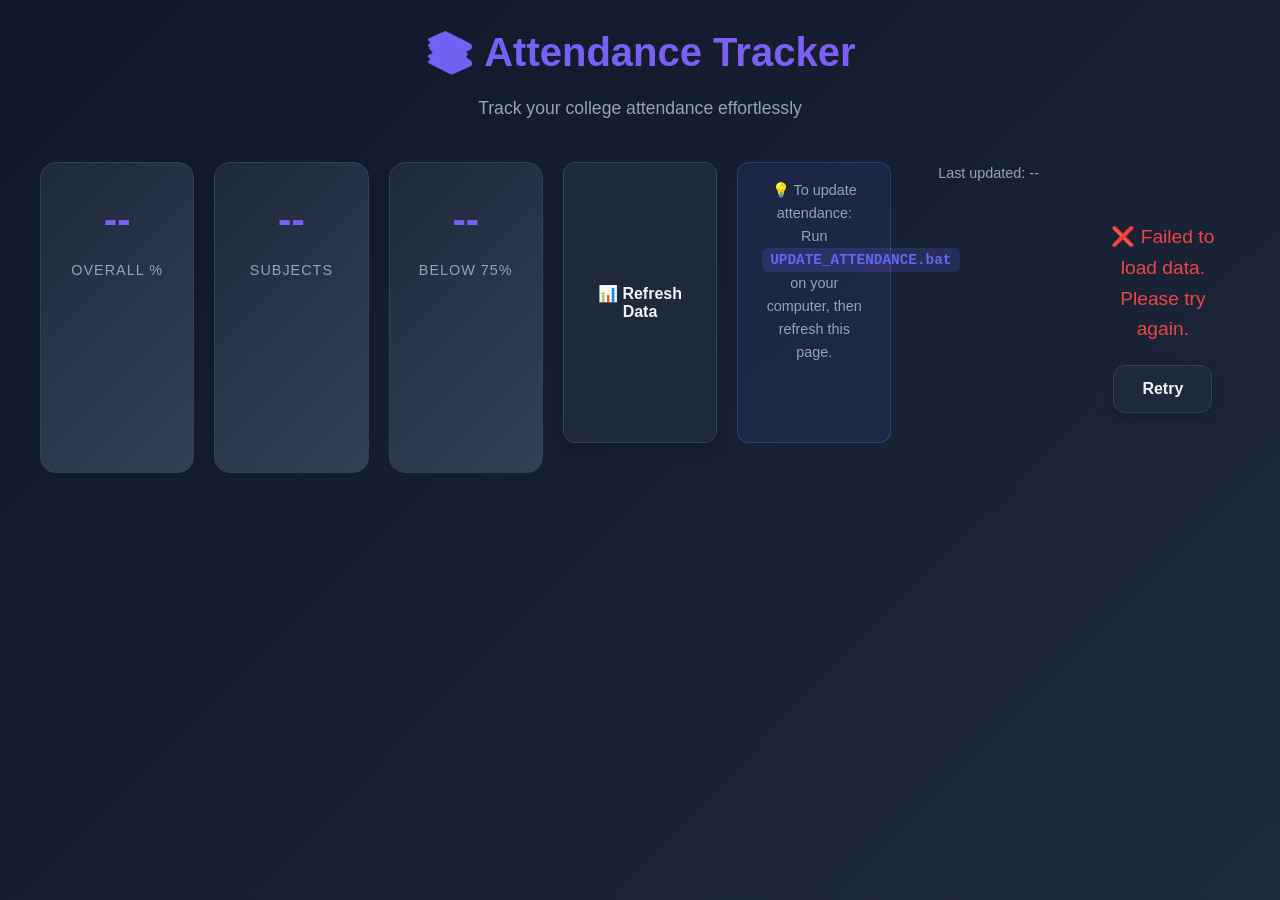
<file: public/index.html>
<!DOCTYPE html>
<html lang="en">

<head>
    <meta charset="UTF-8">
    <meta name="viewport" content="width=device-width, initial-scale=1.0">
    <title>Attendance Tracker</title>
    <link rel="stylesheet" href="css/style.css">
</head>

<body>
    <div class="container">
        <header>
            <h1>📚 Attendance Tracker</h1>
            <p class="subtitle">Track your college attendance effortlessly</p>
        </header>

        <div class="stats-overview" id="statsOverview">
            <div class="stat-card">
                <div class="stat-value" id="overallPercentage">--</div>
                <div class="stat-label">Overall %</div>
            </div>
            <div class="stat-card">
                <div class="stat-value" id="totalSubjects">--</div>
                <div class="stat-label">Subjects</div>
            </div>
            <div class="stat-card">
                <div class="stat-value" id="belowTarget">--</div>
                <div class="stat-label">Below 75%</div>
            </div>
            </header>

            <div class="actions">
                <button class="btn btn-secondary" onclick="loadAttendance()">
                    📊 Refresh Data
                </button>
            </div>

            <div class="update-note">
                💡 To update attendance: Run <code>UPDATE_ATTENDANCE.bat</code> on your computer, then refresh this
                page.
            </div>

            <div class="last-updated" id="lastUpdated">
                Last updated: --
            </div>

            <div id="loadingState" class="loading-state">
                <div class="spinner-large"></div>
                <p>Loading attendance data...</p>
            </div>

            <div id="errorState" class="error-state" style="display: none;">
                <p>❌ Failed to load data. Please try again.</p>
                <button class="btn btn-secondary" onclick="loadAttendance()">Retry</button>
            </div>

            <div id="subjectsContainer" class="subjects-grid">
                <!-- Subject cards will be dynamically inserted here -->
            </div>
        </div>

        <script src="js/config.js"></script>
        <script src="js/app.js"></script>
</body>

</html>
</file>
<file: public/css/style.css>
/* Modern, Mobile-First CSS for Attendance Tracker */

:root {
    --primary-color: #6366f1;
    --primary-dark: #4f46e5;
    --secondary-color: #8b5cf6;
    --success-color: #10b981;
    --warning-color: #f59e0b;
    --danger-color: #ef4444;
    --bg-dark: #0f172a;
    --bg-card: #1e293b;
    --bg-card-hover: #334155;
    --text-primary: #f1f5f9;
    --text-secondary: #94a3b8;
    --border-color: #334155;
    --shadow: 0 10px 30px rgba(0, 0, 0, 0.3);
}

* {
    margin: 0;
    padding: 0;
    box-sizing: border-box;
}

body {
    font-family: 'Inter', -apple-system, BlinkMacSystemFont, 'Segoe UI', Roboto, sans-serif;
    background: linear-gradient(135deg, #0f172a 0%, #1e293b 100%);
    color: var(--text-primary);
    min-height: 100vh;
    padding: 20px;
    line-height: 1.6;
}

.container {
    max-width: 1200px;
    margin: 0 auto;
}

/* Header */
header {
    text-align: center;
    margin-bottom: 40px;
    animation: fadeInDown 0.6s ease;
}

header h1 {
    font-size: 2.5rem;
    font-weight: 800;
    background: linear-gradient(135deg, var(--primary-color), var(--secondary-color));
    -webkit-background-clip: text;
    -webkit-text-fill-color: transparent;
    background-clip: text;
    margin-bottom: 10px;
}

.subtitle {
    color: var(--text-secondary);
    font-size: 1.1rem;
}

/* Stats Overview */
.stats-overview {
    display: grid;
    grid-template-columns: repeat(auto-fit, minmax(150px, 1fr));
    gap: 20px;
    margin-bottom: 30px;
    animation: fadeIn 0.8s ease;
}

.stat-card {
    background: linear-gradient(135deg, var(--bg-card) 0%, var(--bg-card-hover) 100%);
    border: 1px solid var(--border-color);
    border-radius: 16px;
    padding: 24px;
    text-align: center;
    transition: transform 0.3s ease, box-shadow 0.3s ease;
}

.stat-card:hover {
    transform: translateY(-5px);
    box-shadow: var(--shadow);
}

.stat-value {
    font-size: 2.5rem;
    font-weight: 800;
    background: linear-gradient(135deg, var(--primary-color), var(--secondary-color));
    -webkit-background-clip: text;
    -webkit-text-fill-color: transparent;
    background-clip: text;
    margin-bottom: 8px;
}

.stat-label {
    color: var(--text-secondary);
    font-size: 0.9rem;
    text-transform: uppercase;
    letter-spacing: 1px;
}

/* Actions */
.actions {
    display: flex;
    gap: 15px;
    justify-content: center;
    margin-bottom: 30px;
    flex-wrap: wrap;
    animation: fadeIn 1s ease;
}

.btn {
    padding: 14px 28px;
    border: none;
    border-radius: 12px;
    font-size: 1rem;
    font-weight: 600;
    cursor: pointer;
    transition: all 0.3s ease;
    display: inline-flex;
    align-items: center;
    gap: 8px;
    box-shadow: 0 4px 12px rgba(0, 0, 0, 0.2);
}

.btn-primary {
    background: linear-gradient(135deg, var(--primary-color), var(--secondary-color));
    color: white;
}

.btn-primary:hover:not(:disabled) {
    transform: translateY(-2px);
    box-shadow: 0 6px 20px rgba(99, 102, 241, 0.4);
}

.btn-primary:disabled {
    opacity: 0.6;
    cursor: not-allowed;
}

.btn-secondary {
    background: var(--bg-card);
    color: var(--text-primary);
    border: 1px solid var(--border-color);
}

.btn-secondary:hover {
    background: var(--bg-card-hover);
    transform: translateY(-2px);
}

.btn-link {
    background: none;
    border: none;
    color: var(--primary-color);
    font-size: 0.9rem;
    cursor: pointer;
    padding: 8px 0;
    font-weight: 600;
    transition: color 0.3s ease;
}

.btn-link:hover {
    color: var(--secondary-color);
}

/* Last Updated */
.last-updated {
    text-align: center;
    color: var(--text-secondary);
    font-size: 0.9rem;
    margin-bottom: 30px;
}

/* Update Note */
.update-note {
    text-align: center;
    background: rgba(99, 102, 241, 0.1);
    border: 1px solid rgba(99, 102, 241, 0.3);
    border-radius: 12px;
    padding: 16px 24px;
    margin-bottom: 30px;
    color: var(--text-secondary);
    font-size: 0.9rem;
}

.update-note code {
    background: rgba(99, 102, 241, 0.2);
    padding: 4px 8px;
    border-radius: 6px;
    color: var(--primary-color);
    font-family: 'Courier New', monospace;
    font-weight: 600;
}

/* Loading State */
.loading-state {
    text-align: center;
    padding: 60px 20px;
    animation: fadeIn 0.5s ease;
}

.spinner-large {
    width: 60px;
    height: 60px;
    border: 4px solid var(--border-color);
    border-top-color: var(--primary-color);
    border-radius: 50%;
    animation: spin 1s linear infinite;
    margin: 0 auto 20px;
}

.spinner {
    width: 16px;
    height: 16px;
    border: 2px solid rgba(255, 255, 255, 0.3);
    border-top-color: white;
    border-radius: 50%;
    animation: spin 0.8s linear infinite;
    display: inline-block;
}

@keyframes spin {
    to {
        transform: rotate(360deg);
    }
}

/* Error State */
.error-state {
    text-align: center;
    padding: 60px 20px;
    color: var(--danger-color);
}

.error-state p {
    font-size: 1.2rem;
    margin-bottom: 20px;
}

/* Subjects Grid */
.subjects-grid {
    display: grid;
    grid-template-columns: repeat(auto-fill, minmax(320px, 1fr));
    gap: 24px;
    animation: fadeInUp 0.8s ease;
}

/* Subject Card */
.subject-card {
    background: var(--bg-card);
    border: 1px solid var(--border-color);
    border-radius: 16px;
    padding: 24px;
    transition: all 0.3s ease;
    position: relative;
    overflow: hidden;
}

.subject-card::before {
    content: '';
    position: absolute;
    top: 0;
    left: 0;
    right: 0;
    height: 4px;
    background: linear-gradient(90deg, var(--primary-color), var(--secondary-color));
    opacity: 0;
    transition: opacity 0.3s ease;
}

.subject-card:hover {
    transform: translateY(-5px);
    box-shadow: var(--shadow);
    border-color: var(--primary-color);
}

.subject-card:hover::before {
    opacity: 1;
}

.subject-card.status-good {
    border-left: 4px solid var(--success-color);
}

.subject-card.status-warning {
    border-left: 4px solid var(--warning-color);
}

.subject-card.status-danger {
    border-left: 4px solid var(--danger-color);
}

.card-header {
    display: flex;
    justify-content: space-between;
    align-items: flex-start;
    margin-bottom: 20px;
}

.subject-name {
    font-size: 1.3rem;
    font-weight: 700;
    color: var(--text-primary);
    flex: 1;
}

.status-icon {
    font-size: 1.5rem;
}

.card-body {
    margin-bottom: 16px;
}

.attendance-stats {
    display: flex;
    gap: 20px;
    margin-bottom: 16px;
}

.stat {
    flex: 1;
}

.stat .label {
    color: var(--text-secondary);
    font-size: 0.85rem;
    display: block;
    margin-bottom: 4px;
}

.stat .value {
    color: var(--text-primary);
    font-size: 1.5rem;
    font-weight: 700;
}

/* Percentage Bar */
.percentage-bar {
    height: 8px;
    background: var(--border-color);
    border-radius: 10px;
    overflow: hidden;
    margin-bottom: 12px;
}

.percentage-fill {
    height: 100%;
    background: linear-gradient(90deg, var(--primary-color), var(--secondary-color));
    border-radius: 10px;
    transition: width 0.6s ease;
}

.status-good .percentage-fill {
    background: linear-gradient(90deg, var(--success-color), #059669);
}

.status-warning .percentage-fill {
    background: linear-gradient(90deg, var(--warning-color), #d97706);
}

.status-danger .percentage-fill {
    background: linear-gradient(90deg, var(--danger-color), #dc2626);
}

.percentage-text {
    text-align: center;
    font-size: 1.8rem;
    font-weight: 800;
    background: linear-gradient(135deg, var(--primary-color), var(--secondary-color));
    -webkit-background-clip: text;
    -webkit-text-fill-color: transparent;
    background-clip: text;
    margin-bottom: 12px;
}

/* Insights */
.insight {
    padding: 12px;
    border-radius: 8px;
    font-size: 0.9rem;
    margin-top: 12px;
}

.insight.warning {
    background: rgba(245, 158, 11, 0.1);
    border: 1px solid rgba(245, 158, 11, 0.3);
    color: var(--warning-color);
}

.insight.good {
    background: rgba(16, 185, 129, 0.1);
    border: 1px solid rgba(16, 185, 129, 0.3);
    color: var(--success-color);
}

.card-footer {
    margin-top: 16px;
    padding-top: 16px;
    border-top: 1px solid var(--border-color);
}

/* Notifications */
.notification {
    position: fixed;
    top: 20px;
    right: 20px;
    padding: 16px 24px;
    border-radius: 12px;
    box-shadow: var(--shadow);
    font-weight: 600;
    z-index: 1000;
    transform: translateX(400px);
    transition: transform 0.3s ease;
}

.notification.show {
    transform: translateX(0);
}

.notification-success {
    background: var(--success-color);
    color: white;
}

.notification-error {
    background: var(--danger-color);
    color: white;
}

/* No Data */
.no-data {
    text-align: center;
    padding: 60px 20px;
    color: var(--text-secondary);
    font-size: 1.1rem;
}

/* Animations */
@keyframes fadeIn {
    from {
        opacity: 0;
    }

    to {
        opacity: 1;
    }
}

@keyframes fadeInDown {
    from {
        opacity: 0;
        transform: translateY(-20px);
    }

    to {
        opacity: 1;
        transform: translateY(0);
    }
}

@keyframes fadeInUp {
    from {
        opacity: 0;
        transform: translateY(20px);
    }

    to {
        opacity: 1;
        transform: translateY(0);
    }
}

/* Mobile Responsiveness */
@media (max-width: 768px) {
    header h1 {
        font-size: 2rem;
    }

    .subtitle {
        font-size: 1rem;
    }

    .subjects-grid {
        grid-template-columns: 1fr;
    }

    .actions {
        flex-direction: column;
    }

    .btn {
        width: 100%;
        justify-content: center;
    }

    .notification {
        left: 20px;
        right: 20px;
        transform: translateY(-100px);
    }

    .notification.show {
        transform: translateY(0);
    }
}

@media (max-width: 480px) {
    body {
        padding: 15px;
    }

    header h1 {
        font-size: 1.75rem;
    }

    .stat-card {
        padding: 16px;
    }

    .stat-value {
        font-size: 2rem;
    }

    .subject-card {
        padding: 20px;
    }
}
</file>
